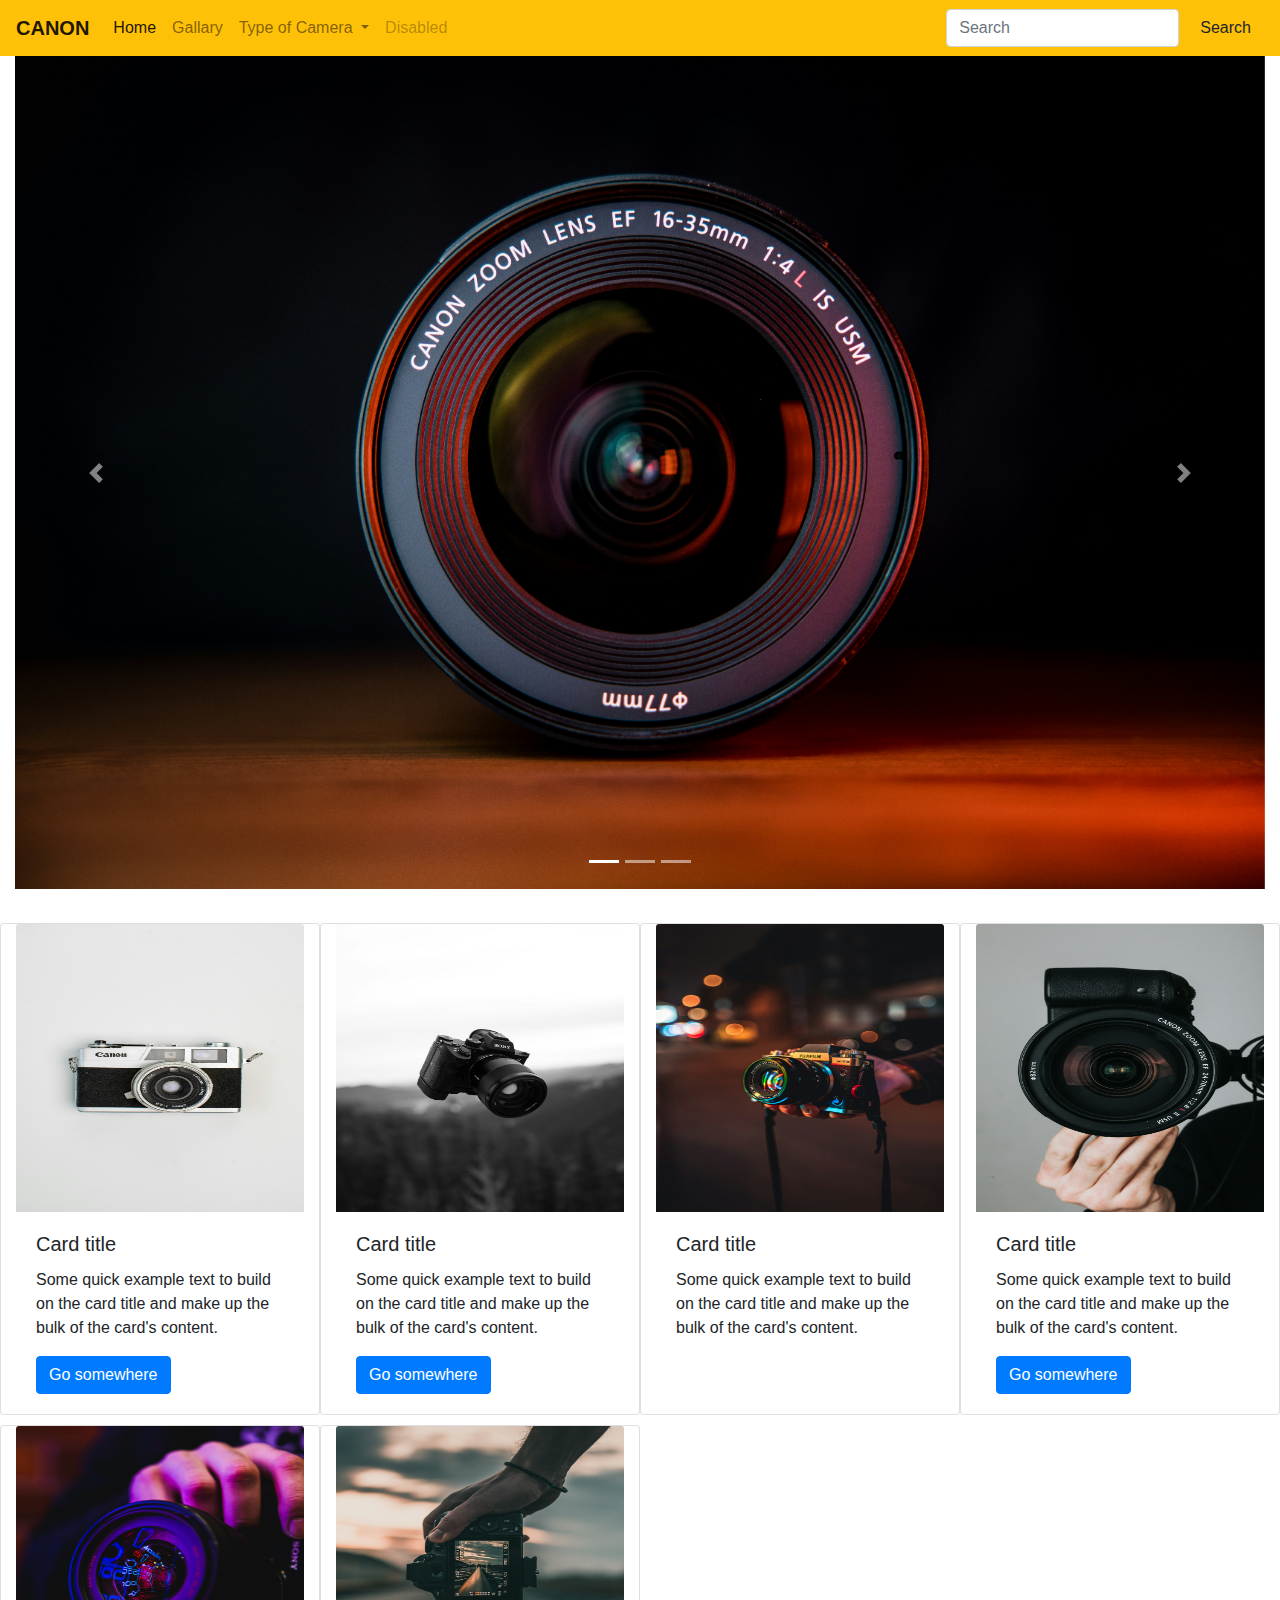
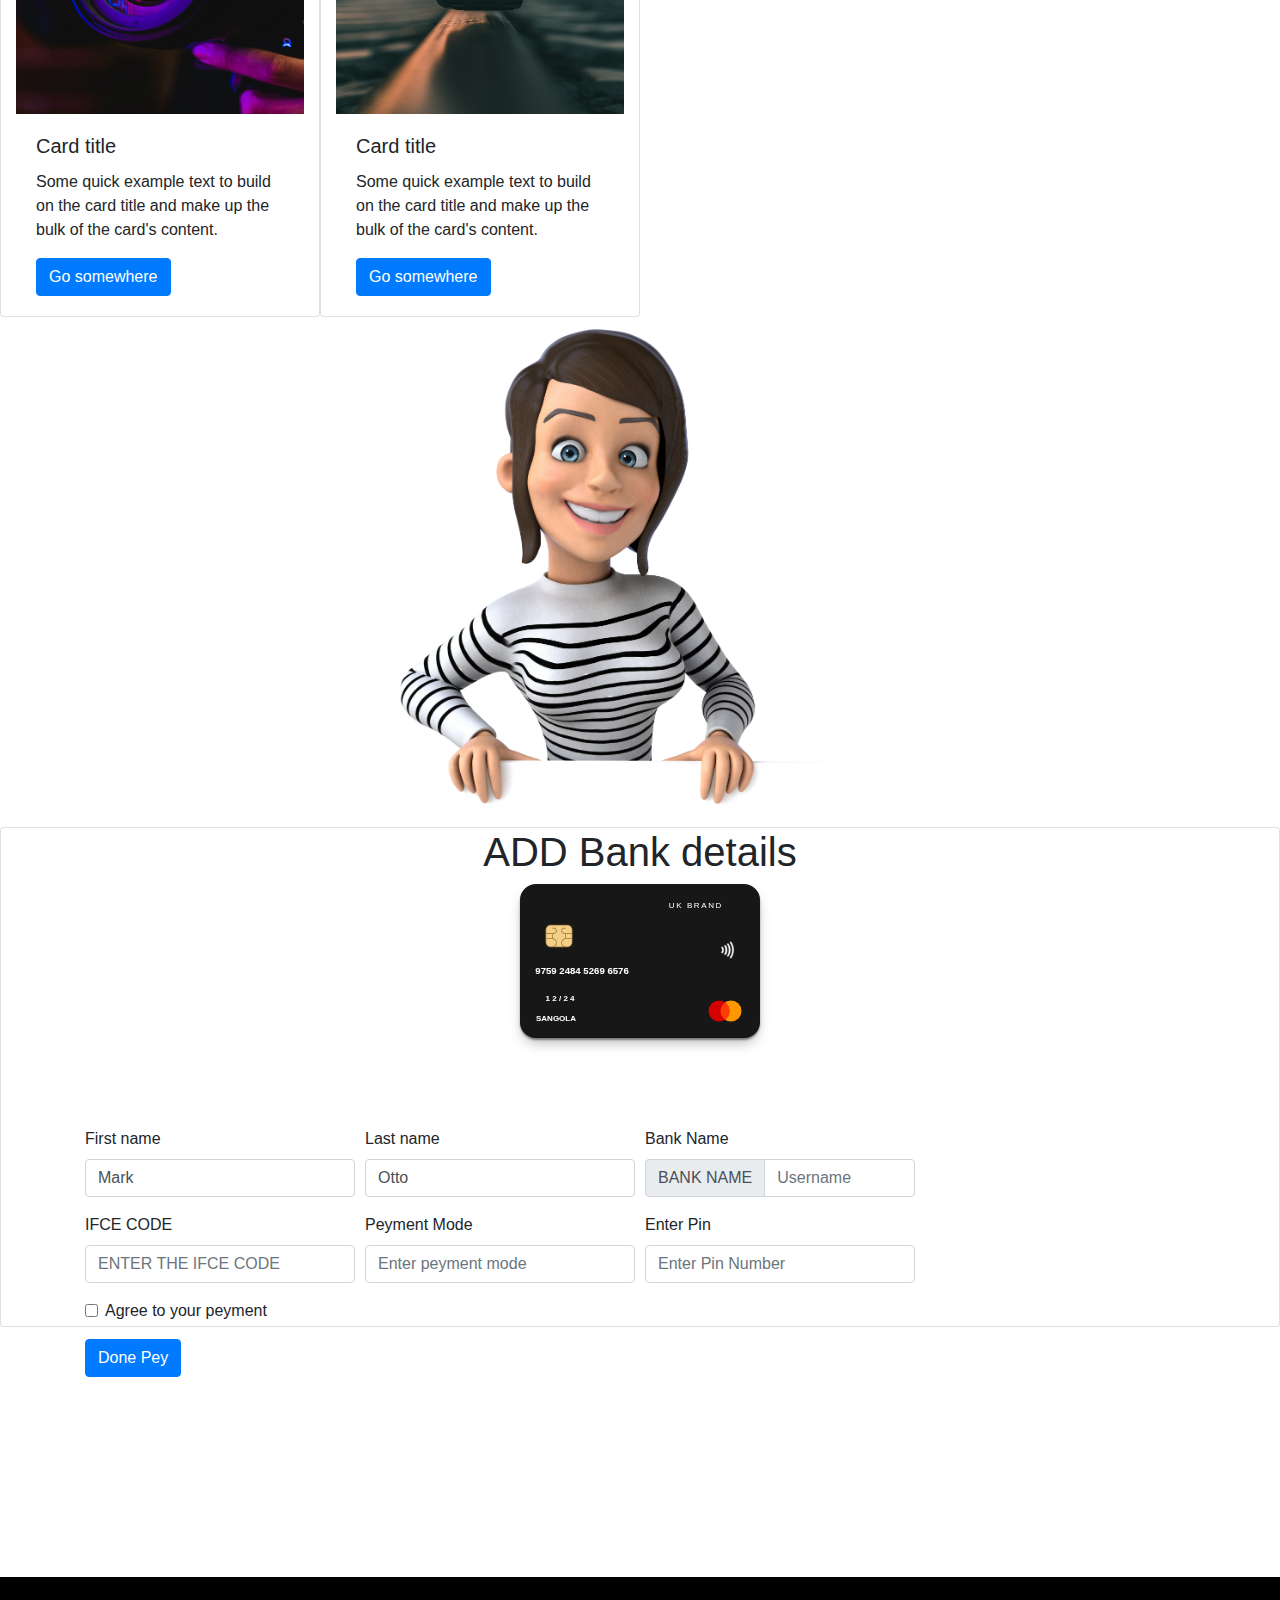
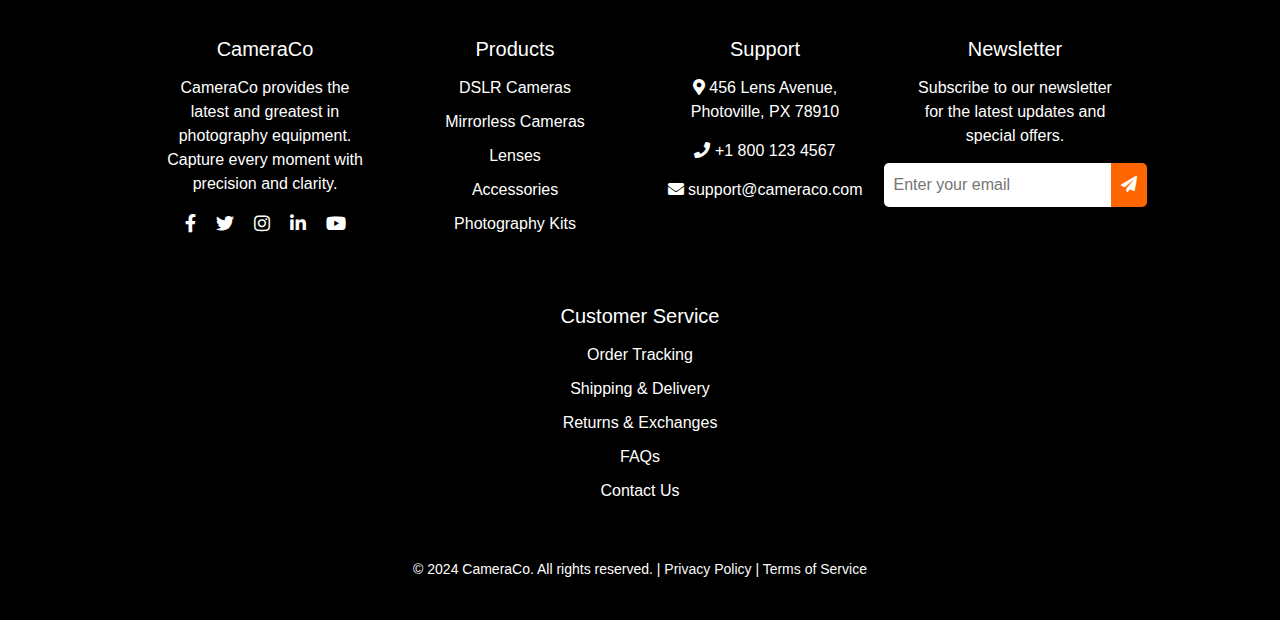
<file: index.html>
<!DOCTYPE html>
<html>
<head>
	<meta charset="utf-8">
	<meta name="viewport" content="width=device-width, initial-scale=1">
	<title>this is bootsrap  web</title>
	<script src="https://code.jquery.com/jquery-3.2.1.slim.min.js" integrity="sha384-KJ3o2DKtIkvYIK3UENzmM7KCkRr/rE9/Qpg6aAZGJwFDMVNA/GpGFF93hXpG5KkN" crossorigin="anonymous"></script>
<script src="https://cdn.jsdelivr.net/npm/popper.js@1.12.9/dist/umd/popper.min.js" integrity="sha384-ApNbgh9B+Y1QKtv3Rn7W3mgPxhU9K/ScQsAP7hUibX39j7fakFPskvXusvfa0b4Q" crossorigin="anonymous"></script>
<script src="https://cdn.jsdelivr.net/npm/bootstrap@4.0.0/dist/js/bootstrap.min.js" integrity="sha384-JZR6Spejh4U02d8jOt6vLEHfe/JQGiRRSQQxSfFWpi1MquVdAyjUar5+76PVCmYl" crossorigin="anonymous"></script>
<link rel="stylesheet" type="text/css" href="rtm.css">
<link rel="stylesheet" href="https://cdn.jsdelivr.net/npm/bootstrap@4.0.0/dist/css/bootstrap.min.css" integrity="sha384-Gn5384xqQ1aoWXA+058RXPxPg6fy4IWvTNh0E263XmFcJlSAwiGgFAW/dAiS6JXm" crossorigin="anonymous">
<link rel="stylesheet" href="https://cdnjs.cloudflare.com/ajax/libs/font-awesome/5.15.3/css/all.min.css">
</head>

<body>

<nav class="navbar navbar-expand-lg navbar-light bg-warning col-12">
  <a class="navbar-brand" href="#" style="font-weight: 900;">CANON</a>
  <button class="navbar-toggler" type="button" data-toggle="collapse" data-target="#navbarSupportedContent" aria-controls="navbarSupportedContent" aria-expanded="false" aria-label="Toggle navigation">
    <span class="navbar-toggler-icon"></span>
  </button>

  <div class="collapse navbar-collapse" id="navbarSupportedContent">
    <ul class="navbar-nav mr-auto">
      <li class="nav-item active">
        <a class="nav-link" href="#">Home <span class="sr-only">(current)</span></a>
      </li>
      <li class="nav-item">
        <a class="nav-link" href="gallary.html">Gallary</a>
      </li>
      <li class="nav-item dropdown">
        <a class="nav-link dropdown-toggle" href="#" id="navbarDropdown" role="button" data-toggle="dropdown" aria-haspopup="true" aria-expanded="false">
         Type of Camera   
        </a>
        <div class="dropdown-menu" aria-labelledby="navbarDropdown">
          <a class="dropdown-item" href="#">About us</a>
          <a class="dropdown-item" href="#">Contact</a>
          <div class="dropdown-divider"></div>
          <a class="dropdown-item" href="#"> </a>
        </div>
      </li>
      <li class="nav-item">
        <a class="nav-link disabled" href="#">Disabled</a>
      </li>
    </ul>
    <form class="form-inline my-2 my-lg-0">
      <input class="form-control mr-sm-2" type="search" placeholder="Search" aria-label="Search">
      <button class="btn  my-2 my-sm-0  btn-warning" type="submit">Search</button>
    </form>
  </div>
</nav>

	<div id="carouselExampleIndicators" class="carousel slide col-12"  data-ride="carousel">
  <ol class="carousel-indicators">
    <li data-target="#carouselExampleIndicators" data-slide-to="0" class="active"></li>
    <li data-target="#carouselExampleIndicators" data-slide-to="1"></li>
    <li data-target="#carouselExampleIndicators" data-slide-to="2"></li>
  </ol>
  <div class="carousel-inner">
    <div class="carousel-item active">
      <img class="d-block w-100" src="3.jpg" alt="First slide">
    </div>
    <div class="carousel-item">
      <img class="d-block w-100" src="2.jpg" alt="Second slide">
    </div>
    <div class="carousel-item">
      <img class="d-block w-100" src="4.jpg" alt="Third slide">
    </div>
  </div>
  <a class="carousel-control-prev" href="#carouselExampleIndicators" role="button" data-slide="prev">
    <span class="carousel-control-prev-icon" aria-hidden="true"></span>
    <span class="sr-only">Previous</span>
  </a>
  <a class="carousel-control-next" href="#carouselExampleIndicators" role="button" data-slide="next">
    <span class="carousel-control-next-icon" aria-hidden="true"></span>
    <span class="sr-only">Next</span>
  </a>
</div>




					<!-- this is the card section -->

<div class="row m-0 p-0 mt-4 mt-4">  					

		<div class="card  col-sm-12 col-md-6 col-lg-4 col-xl-3">
		  <img class="card-img-top" src="7.jpg" alt="Card image cap">
		  <div class="card-body">
		    <h5 class="card-title">Card title</h5>
		    <p class="card-text">Some quick example text to build on the card title and make up the bulk of the card's content.</p>
		    <a href="#" class="btn btn-primary">Go somewhere</a>
		  </div>
		</div>
		<div class="card col-sm-12 col-md-6 col-lg-4 col-xl-3">
		  <img class="card-img-top" src="8.jpg" alt="Card image cap">
		  <div class="card-body">
		    <h5 class="card-title">Card title</h5>
		    <p class="card-text">Some quick example text to build on the card title and make up the bulk of the card's content.</p>
		    <a href="#" class="btn btn-primary">Go somewhere</a>
		  </div>
		</div>
		<div class="card col-sm-12 col-md-6 col-lg-4 col-xl-3">
		  <img class="card-img-top" src="10.jpg" alt="Card image cap">
		  <div class="card-body">
		    <h5 class="card-title">Card title</h5>
		    <p class="card-text">Some quick example text to build on the card title and make up the bulk of the card's content.</p>
          
		  </div>
		</div>
		<div class="card col-sm-12 col-md-6 col-lg-4 col-xl-3">
		  <img class="card-img-top" src="11.jpg" alt="Card image cap">
		  <div class="card-body">
		    <h5 class="card-title">Card title</h5>
		    <p class="card-text">Some quick example text to build on the card title and make up the bulk of the card's content.</p>
		    <a href="#" class="btn btn-primary">Go somewhere</a>
		  </div>
		</div>
		<div class="card col-sm-12 col-md-6 col-lg-4 col-xl-3">
		  <img class="card-img-top" src="13.jpg" alt="Card image cap">
		  <div class="card-body">
		    <h5 class="card-title">Card title</h5>
		    <p class="card-text">Some quick example text to build on the card title and make up the bulk of the card's content.</p>
		    <a href="#" class="btn btn-primary">Go somewhere</a>
		  </div>
		</div>
		<div class="card col-sm-12 col-md-6 col-lg-4 col-xl-3" >
		  <img class="card-img-top" src="12.jpg" alt="Card image cap">
		  <div class="card-body">
		    <h5 class="card-title">Card title</h5>
		    <p class="card-text">Some quick example text to build on the card title and make up the bulk of the card's content.</p>
		    <a href="#" class="btn btn-primary">Go somewhere</a>
		  </div>
		</div>


</div>
    <center>   

     <div class="margin"> 
      <img src="123.jpg" height="500px" width="70%" style="object-fit: contain;">

    </div>

    </center>

   <div class="card col-12 boder div">

   <center>
    
   <h1>ADD Bank details</h1>

   <div class="flip-card">
    <div class="flip-card-inner">
        <div class="flip-card-front">
            <p class="heading_8264">UK BRAND</p>
            <svg class="logo" xmlns="http://www.w3.org/2000/svg" x="0px" y="0px" width="36" height="36" viewBox="0 0 48 48">
            <path fill="#ff9800" d="M32 10A14 14 0 1 0 32 38A14 14 0 1 0 32 10Z"></path><path fill="#d50000" d="M16 10A14 14 0 1 0 16 38A14 14 0 1 0 16 10Z"></path><path fill="#ff3d00" d="M18,24c0,4.755,2.376,8.95,6,11.48c3.624-2.53,6-6.725,6-11.48s-2.376-8.95-6-11.48 C20.376,15.05,18,19.245,18,24z"></path>
            </svg>
            <svg version="1.1" class="chip" id="Layer_1" xmlns="http://www.w3.org/2000/svg" xmlns:xlink="http://www.w3.org/1999/xlink" x="0px" y="0px" width="30px" height="30px" viewBox="0 0 50 50" xml:space="preserve">  <image id="image0" width="50" height="50" x="0" y="0" href="[data-uri]"></image>
            </svg>
            <svg version="1.1" class="contactless" id="Layer_1" xmlns="http://www.w3.org/2000/svg" xmlns:xlink="http://www.w3.org/1999/xlink" x="0px" y="0px" width="20px" height="20px" viewBox="0 0 50 50" xml:space="preserve">  <image id="image0" width="50" height="50" x="0" y="0" href="[data-uri]"></image>
            </svg>
            <p class="number">9759 2484 5269 6576</p>
            <p class="valid_thru">VALID THRU</p>
            <p class="date_8264">1 2 / 2 4</p>
            <p class="name">SANGOLA</p>
        </div>
        <div class="flip-card-back">
            <div class="strip">UK1</div>
            <div class="mstrip">UK2</div>
            <div class="sstrip">
              <p class="code">45345</p>
            </div>
        </div>
    </div>
</div>
</center>
</div>


		<!-- this is the form section -->

   <div>

 <form class="container mar_Gin"> 
  <div class="form-row ">
    <div class="col-sm-12 col-md-6 col-lg-4 col-xl-3 col-xl-3 mb-3">
      <label for="validationDefault01">First name</label>
      <input type="text" class="form-control" id="validationDefault01" placeholder="First name" value="Mark" required>
    </div>
    <div class="col-sm-12 col-md-6 col-lg-4 col-xl-3 col-xl-3 mb-3">
      <label for="validationDefault02">Last name</label>
      <input type="text" class="form-control" id="validationDefault02" placeholder="Last name" value="Otto" required>
    </div>
    <div class="col-sm-12 col-md-6 col-lg-4 col-xl-3 col-xl-3 mb-3">
      <label for="validationDefaultUsername">Bank Name</label>
      <div class="input-group">
        <div class="input-group-prepend">
          <span class="input-group-text" id="inputGroupPrepend2">BANK NAME</span>
        </div>
        <input type="text" class="form-control" id="validationDefaultUsername" placeholder="Username" aria-describedby="inputGroupPrepend2" required>
      </div>
    </div>
  </div>
  <div class="form-row">
    <div class="col-sm-12 col-md-6 col-lg-4 col-xl-3 col-xl-3 mb-3">
      <label for="validationDefault03">IFCE CODE</label>
      <input type="text" class="form-control" id="validationDefault03" placeholder="ENTER THE IFCE CODE" required>
    </div>
    <div class="col-sm-12 col-md-6 col-lg-4 col-xl-3 col-xl-3 mb-3">
      <label for="validationDefault04">Peyment Mode</label>
      <input type="text" class="form-control" id="validationDefault04" placeholder="Enter peyment mode"required>
    </div>
    <div class="col-sm-12 col-md-6 col-lg-4 col-xl-3 col-xl-3 mb-3">
      <label for="validationDefault05">Enter Pin </label>
      <input type="text" class="form-control" id="validationDefault05" placeholder="Enter Pin Number" required>
    </div>
  </div>
  <div class="form-group">
    <div class="form-check">
      <input class="form-check-input" type="checkbox" value="" id="invalidCheck2" required>
      <label class="form-check-label" for="invalidCheck2">
        Agree to your peyment
      </label>
    </div>
  </div>
  <button class="btn btn-primary" type="submit">Done Pey</button>
</form>

</div>


<div class="footer">
  

    <!-- Main content of the page -->
    
    <footer>
        <div class="footer-content">
            <div class="footer-section about">
                <h3>CameraCo</h3>
                <p>CameraCo provides the latest and greatest in photography equipment. Capture every moment with precision and clarity.</p>
                <ul class="socials">
                    <li><a href="#"><i class="fab fa-facebook-f"></i></a></li>
                    <li><a href="#"><i class="fab fa-twitter"></i></a></li>
                    <li><a href="#"><i class="fab fa-instagram"></i></a></li>
                    <li><a href="#"><i class="fab fa-linkedin-in"></i></a></li>
                    <li><a href="#"><i class="fab fa-youtube"></i></a></li>
                </ul>
            </div>

            <div class="footer-section products">
                <h3>Products</h3>
                <ul>
                    <li><a href="#">DSLR Cameras</a></li>
                    <li><a href="#">Mirrorless Cameras</a></li>
                    <li><a href="#">Lenses</a></li>
                    <li><a href="#">Accessories</a></li>
                    <li><a href="#">Photography Kits</a></li>
                </ul>
            </div>

            <div class="footer-section support">
                <h3>Support</h3>
                <p><i class="fas fa-map-marker-alt"></i> 456 Lens Avenue, Photoville, PX 78910</p>
                <p><i class="fas fa-phone"></i> +1 800 123 4567</p>
                <p><i class="fas fa-envelope"></i> support@cameraco.com</p>
            </div>

            <div class="footer-section newsletter">
                <h3>Newsletter</h3>
                <p>Subscribe to our newsletter for the latest updates and special offers.</p>
                <form action="#">
                    <input type="email" placeholder="Enter your email" required>
                    <button type="submit"><i class="fas fa-paper-plane"></i></button>
                </form>
            </div>

            <div class="footer-section customer-service">
                <h3>Customer Service</h3>
                <ul>
                    <li><a href="#">Order Tracking</a></li>
                    <li><a href="#">Shipping & Delivery</a></li>
                    <li><a href="#">Returns & Exchanges</a></li>
                    <li><a href="#">FAQs</a></li>
                    <li><a href="#">Contact Us</a></li>
                </ul>
            </div>
        </div>

        <div class="footer-bottom">
            <p>&copy; 2024 CameraCo. All rights reserved. | <a href="#">Privacy Policy</a> | <a href="#">Terms of Service</a></p>
        </div>
    </footer>
 


</div>
</body>

  

</html>
</file>
<file: rtm.css>
.card img{

 		aspect-ratio: 3/3;
 		object-fit:fill;


 }

 .card{
  margin-top: 10px;
 	overflow: hidden;
 }

 /*.card img:hover{

 transform: scale(1.2);
 transition: 3s;
 cursor: pointer;
 }*/
.div{

	height: 500px;
	border:2px solid black ;
}


.flip-card {
  background-color: transparent;
  width: 240px;
  height: 154px;
  perspective: 1000px;
  color: white;
}

.heading_8264 {
  position: absolute;
  letter-spacing: .2em;
  font-size: 0.5em;
  top: 2em;
  left: 18.6em;
}

.logo {
  position: absolute;
  top: 6.8em;
  left: 11.7em;
}

.chip {
  position: absolute;
  top: 2.3em;
  left: 1.5em;
}

.contactless {
  position: absolute;
  top: 3.5em;
  left: 12.4em;
}

.number {
  position: absolute;
  font-weight: bold;
  font-size: .6em;
  top: 8.3em;
  left: 1.6em;
}

.valid_thru {
  position: absolute;
  font-weight: bold;
  top: 635.8em;
  font-size: .01em;
  left: 140.3em;
}

.date_8264 {
  position: absolute;
  font-weight: bold;
  font-size: 0.5em;
  top: 13.6em;
  left: 3.2em;
}

.name {
  position: absolute;
  font-weight: bold;
  font-size: 0.5em;
  top: 16.1em;
  left: 2em;
}

.strip {
  position: absolute;
  background-color: black;
  width: 15em;
  height: 1.5em;
  top: 2.4em;
  background: repeating-linear-gradient(
    45deg,
    #303030,
    #303030 10px,
    #202020 10px,
    #202020 20px
  );
}

.mstrip {
  position: absolute;
  background-color: rgb(255, 255, 255);
  width: 8em;
  height: 0.8em;
  top: 5em;
  left: .8em;
  border-radius: 2.5px;
}

.sstrip {
  position: absolute;
  background-color: rgb(255, 255, 255);
  width: 4.1em;
  height: 0.8em;
  top: 5em;
  left: 10em;
  border-radius: 2.5px;
}

.code {
  font-weight: bold;
  text-align: center;
  margin: .2em;
  color: black;
}

.flip-card-inner {
  position: relative;
  width: 100%;
  height: 100%;
  text-align: center;
  transition: transform 0.8s;
  transform-style: preserve-3d;
}

.flip-card:hover .flip-card-inner {
  transform: rotateY(180deg);
}

.flip-card-front, .flip-card-back {
  box-shadow: 0 8px 14px 0 rgba(0,0,0,0.2);
  position: absolute;
  display: flex;
  flex-direction: column;
  justify-content: center;
  width: 100%;
  height: 100%;
  -webkit-backface-visibility: hidden;
  backface-visibility: hidden;
  border-radius: 1rem;
}

.flip-card-front {
  box-shadow: rgba(0, 0, 0, 0.4) 0px 2px 2px, rgba(0, 0, 0, 0.3) 0px 7px 13px -3px, rgba(0, 0, 0, 0.2) 0px -1px 0px inset;
  background-color: #171717;
}

.flip-card-back {
  box-shadow: rgba(0, 0, 0, 0.4) 0px 2px 2px, rgba(0, 0, 0, 0.3) 0px 7px 13px -3px, rgba(0, 0, 0, 0.2) 0px -1px 0px inset;
  background-color: #171717;
  transform: rotateY(180deg);
}


.mstrip{

	 height: 20PX;
}
.strip {

		height: 20px;

}

.sstrip{

	height: 20px;
}
.code{
	position: ;
}

.mar_Gin{

 position: relative;
 bottom: 200px;
}



/*this is the footer css*/



body {
    margin: 0;
    font-family: Arial, Helvetica, sans-serif;
}

footer {
    background-color: #000; /* Set background color to black */
    color: white;
    text-align: center;
    padding: 40px 0;
    position: relative;
    bottom: 0;
    width: 100%;
}

.footer-content {
    display: flex;
    flex-wrap: wrap;
    justify-content: space-around;
    max-width: 1000px;
    margin: auto;
}

.footer-section {
    flex: 1;
    min-width: 200px;
    margin: 20px;
}

.footer-section h3 {
    margin: 0 0 15px 0;
    padding: 0;
    font-size: 20px;
}

.footer-section p {
    margin: 0 0 15px 0;
    padding: 0;
}

.footer-section ul {
    list-style-type: none;
    padding: 0;
}

.footer-section ul li {
    margin-bottom: 10px;
}

.footer-section ul li a {
    color: white;
    text-decoration: none;
}

.footer-section ul li a:hover {
    text-decoration: underline;
}

.socials {
    list-style-type: none;
    padding: 0;
    display: flex;
    justify-content: center;
}

.socials li {
    margin: 0 10px;
}

.socials li a {
    color: white;
    text-decoration: none;
    font-size: 18px;
}

.contact p {
    display: flex;
    align-items: center;
    margin-bottom: 10px;
}

.contact p i {
    margin-right: 10px;
}

.newsletter form {
    display: flex;
    justify-content: center;
    align-items: center;
}

.newsletter form input {
    padding: 10px;
    border: none;
    border-radius: 5px 0 0 5px;
    outline: none;
}

.newsletter form button {
    padding: 10px;
    border: none;
    border-radius: 0 5px 5px 0;
    background-color: #ff6600;
    color: white;
    cursor: pointer;
}

.newsletter form button i {
    margin: 0;
}

.footer-bottom {
    margin-top: 20px;
}

.footer-bottom p {
    margin: 0;
    font-size: 14px;
}

.footer-bottom a {
    color: #f9f9f9;
    text-decoration: none;
}

.footer-bottom a:hover {
    text-decoration: underline;
}
</file>
